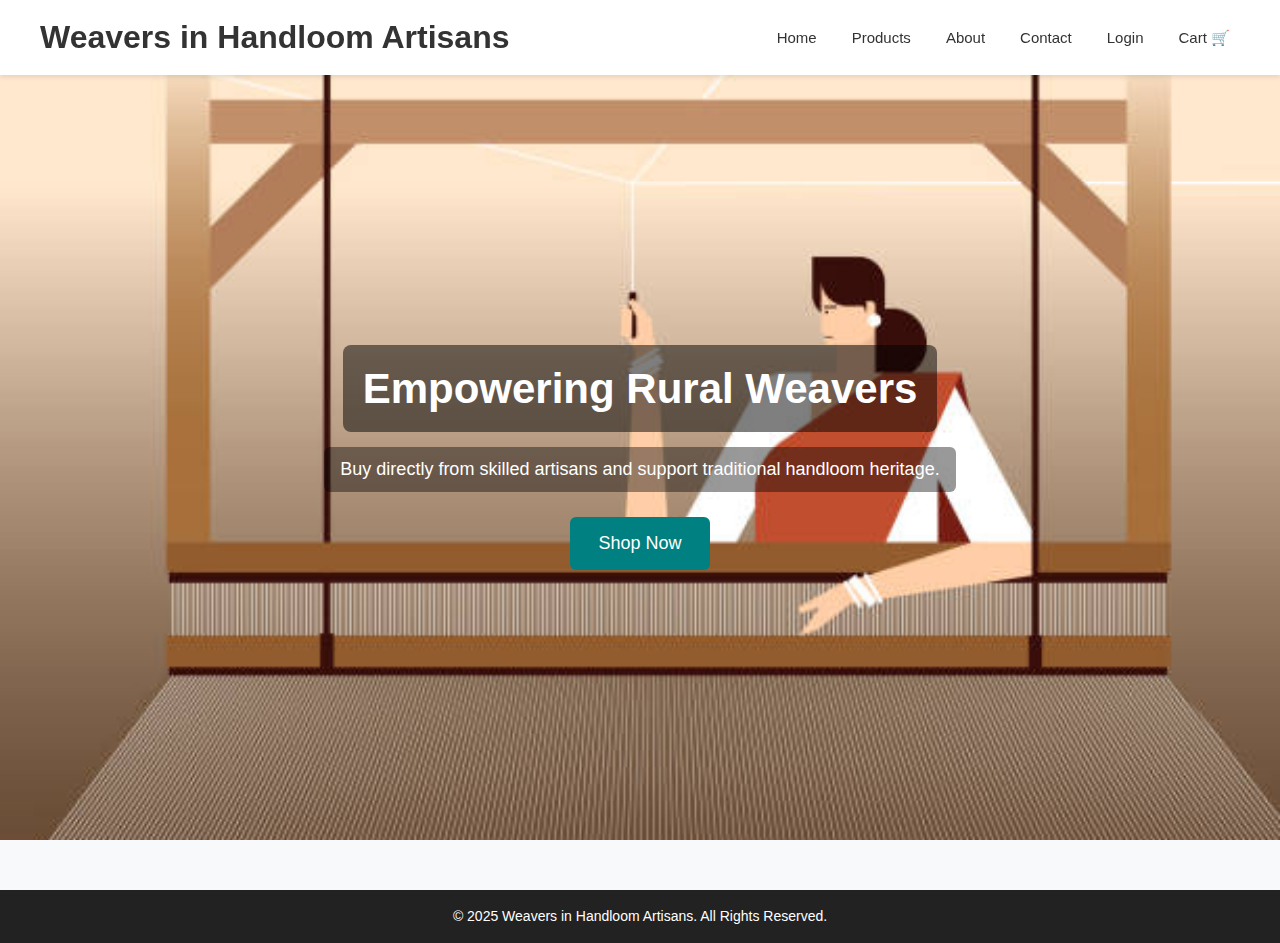
<file: index.html>
<!DOCTYPE html>
<html lang="en">
<head>
  <meta charset="UTF-8">
  <meta name="viewport" content="width=device-width, initial-scale=1.0">
  <title>Weavers in Handloom Artisans</title>
  <link rel="stylesheet" href="assets/css/style.css">
  
</head>
<body>
  <header>
    <h1>Weavers in Handloom Artisans</h1>
    <nav>
      <ul>
        <li><a href="index.html">Home</a></li>
        <li><a href="products.html">Products</a></li>
        <li><a href="about.html">About</a></li>
        <li><a href="contact.html">Contact</a></li>
        <li><a href="login.html">Login</a></li>
        <li><a href="cart.php">Cart 🛒</a></li>

      </ul>
    </nav>
  </header>

  <section class="hero">
  <h2>Empowering Rural Weavers</h2>
  <p>Buy directly from skilled artisans and support traditional handloom heritage.</p>
  <a href="products.html" class="hero-btn">Shop Now</a>
  </section>


  <footer>
    <p>&copy; 2025 Weavers in Handloom Artisans. All Rights Reserved.</p>
  </footer>
  <script>
  // Check if user is logged in
  const isLoggedIn = localStorage.getItem("isLoggedIn");

  const loginBtn = document.querySelector('a[href="login.html"]');

  if (loginBtn) {
    if (isLoggedIn === "true") {
      // If logged in → show Logout button instead of Login
      loginBtn.textContent = "Logout";
      loginBtn.href = "#"; // disable old link

      loginBtn.addEventListener("click", () => {
        // Confirm logout
        if (confirm("Are you sure you want to logout?")) {
          localStorage.removeItem("isLoggedIn"); // clear login state
          alert("You have been logged out!");
          window.location.href = "login.html"; // ✅ Redirect to login page
        }
      });
    }
  }
</script>


</body>
</html>
</file>
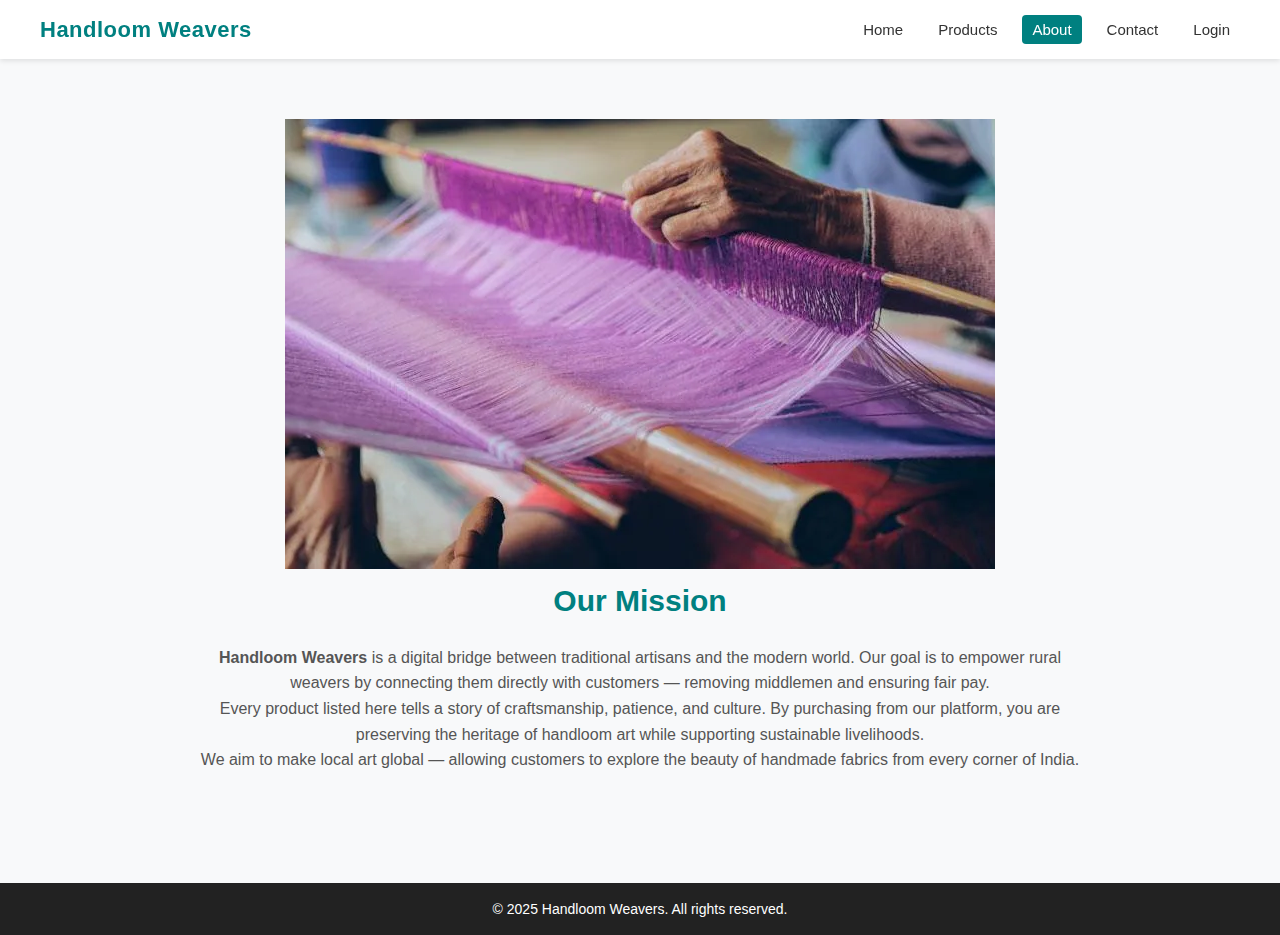
<file: about.html>
<!DOCTYPE html>
<html lang="en">
<head>
  <meta charset="UTF-8">
  <meta name="viewport" content="width=device-width, initial-scale=1.0">
  <title>About Us | Handloom Weavers</title>
  <link rel="stylesheet" href="assets/css/style.css">
</head>
<body>
  <!-- Header -->
  <header>
    <div class="logo">Handloom Weavers</div>
    <nav>
      <ul>
        <li><a href="index.html">Home</a></li>
        <li><a href="products.html">Products</a></li>
        <li><a href="about.html" class="active">About</a></li>
        <li><a href="contact.html">Contact</a></li>
        <li><a href="login.html" class="btn">Login</a></li>
      </ul>
    </nav>
  </header>

  <!-- About Section -->
  <section class="about-section">
    <div class="about-container">
      <div class="about-image">
        <img src="assets/images/weavers.png" alt="Rural Weavers">
      </div>
      <div class="about-text">
        <h2>Our Mission</h2>
        <p>
          <strong>Handloom Weavers</strong> is a digital bridge between traditional artisans and the modern world.
          Our goal is to empower rural weavers by connecting them directly with customers — removing middlemen and ensuring fair pay.
        </p>
        <p>
          Every product listed here tells a story of craftsmanship, patience, and culture. By purchasing from our platform,
          you are preserving the heritage of handloom art while supporting sustainable livelihoods.
        </p>
        <p>
          We aim to make local art global — allowing customers to explore the beauty of handmade fabrics from every corner of India.
        </p>
      </div>
    </div>
  </section>

  <!-- Footer -->
  <footer>
    <p>© 2025 Handloom Weavers. All rights reserved.</p>
  </footer>
  <script>
  // Check if user is logged in
  const isLoggedIn = localStorage.getItem("isLoggedIn");

  const loginBtn = document.querySelector('a[href="login.html"]');

  if (loginBtn) {
    if (isLoggedIn === "true") {
      // If logged in → show Logout button instead of Login
      loginBtn.textContent = "Logout";
      loginBtn.href = "#"; // disable old link

      loginBtn.addEventListener("click", () => {
        // Confirm logout
        if (confirm("Are you sure you want to logout?")) {
          localStorage.removeItem("isLoggedIn"); // clear login state
          alert("You have been logged out!");
          window.location.href = "login.html"; // ✅ Redirect to login page
        }
      });
    }
  }
</script>

</body>
</html>
</file>
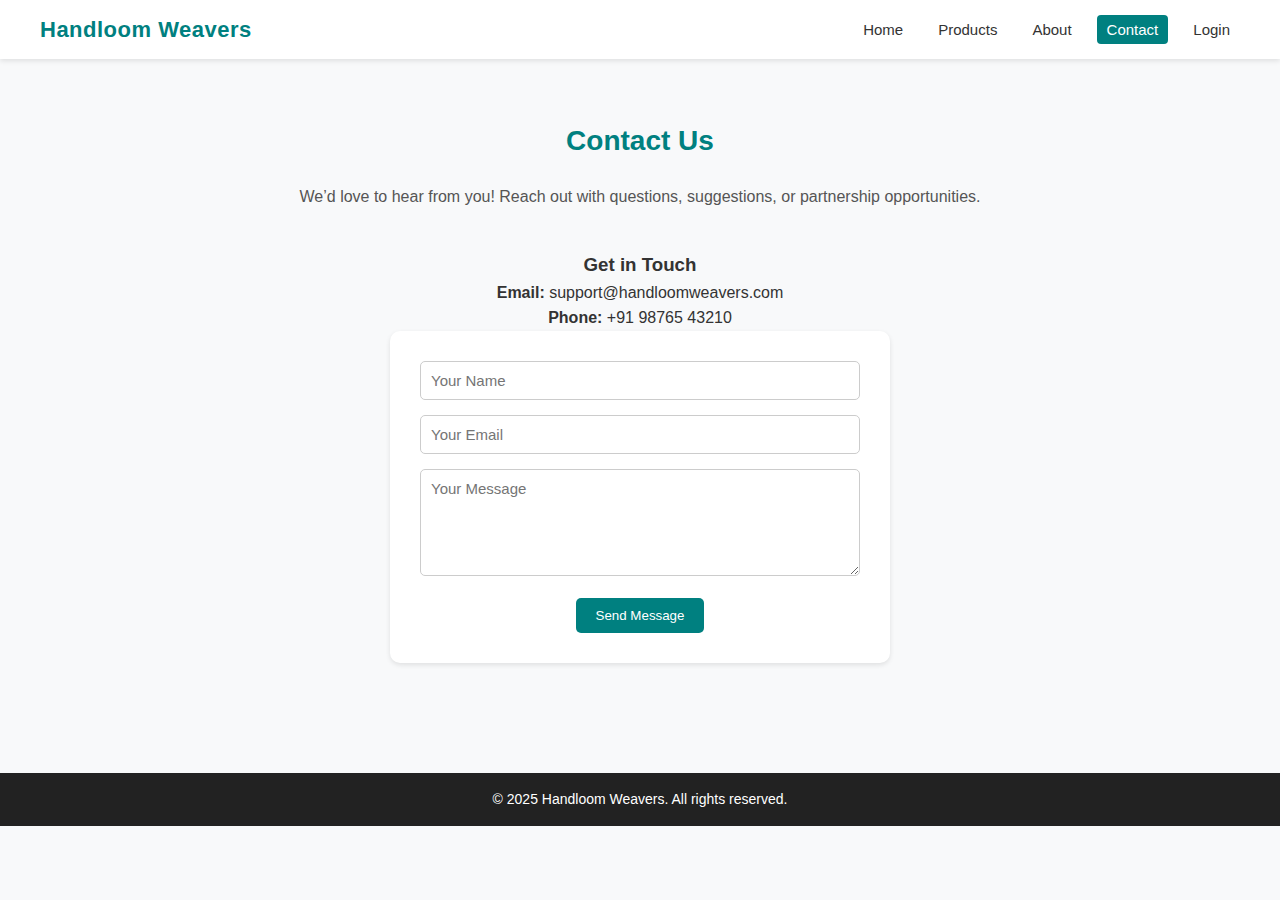
<file: contact.html>
<!DOCTYPE html>
<html lang="en">
<head>
  <meta charset="UTF-8">
  <meta name="viewport" content="width=device-width, initial-scale=1.0">
  <title>Contact Us | Handloom Weavers</title>
  <link rel="stylesheet" href="assets/css/style.css">
</head>
<body>
  <!-- Header -->
  <header>
    <div class="logo">Handloom Weavers</div>
    <nav>
      <ul>
        <li><a href="index.html">Home</a></li>
        <li><a href="products.html">Products</a></li>
        <li><a href="about.html">About</a></li>
        <li><a href="contact.html" class="active">Contact</a></li>
        <li><a href="login.html" class="btn">Login</a></li>
      </ul>
    </nav>
  </header>

  <!-- Contact Section -->
  <section class="contact-section">
    <h2>Contact Us</h2>
    <p class="section-desc">We’d love to hear from you! Reach out with questions, suggestions, or partnership opportunities.</p>

    <div class="contact-container">
      <div class="contact-info">
        <h3>Get in Touch</h3>
        <p><strong>Email:</strong> support@handloomweavers.com</p>
        <p><strong>Phone:</strong> +91 98765 43210</p>
        
      </div>

      <form class="contact-form" action="backend/contact_form.php" method="POST">
        <input type="text" name="name" placeholder="Your Name" required>
        <input type="email" name="email" placeholder="Your Email" required>
        <textarea name="message" rows="5" placeholder="Your Message" required></textarea>
        <button type="submit">Send Message</button>
      </form>
    </div>
  </section>

  <!-- Footer -->
  <footer>
    <p>© 2025 Handloom Weavers. All rights reserved.</p>
  </footer>
  <script>
  // Check if user is logged in
  const isLoggedIn = localStorage.getItem("isLoggedIn");

  const loginBtn = document.querySelector('a[href="login.html"]');

  if (loginBtn) {
    if (isLoggedIn === "true") {
      // If logged in → show Logout button instead of Login
      loginBtn.textContent = "Logout";
      loginBtn.href = "#"; // disable old link

      loginBtn.addEventListener("click", () => {
        // Confirm logout
        if (confirm("Are you sure you want to logout?")) {
          localStorage.removeItem("isLoggedIn"); // clear login state
          alert("You have been logged out!");
          window.location.href = "login.html"; // ✅ Redirect to login page
        }
      });
    }
  }
</script>

</body>
</html>
</file>
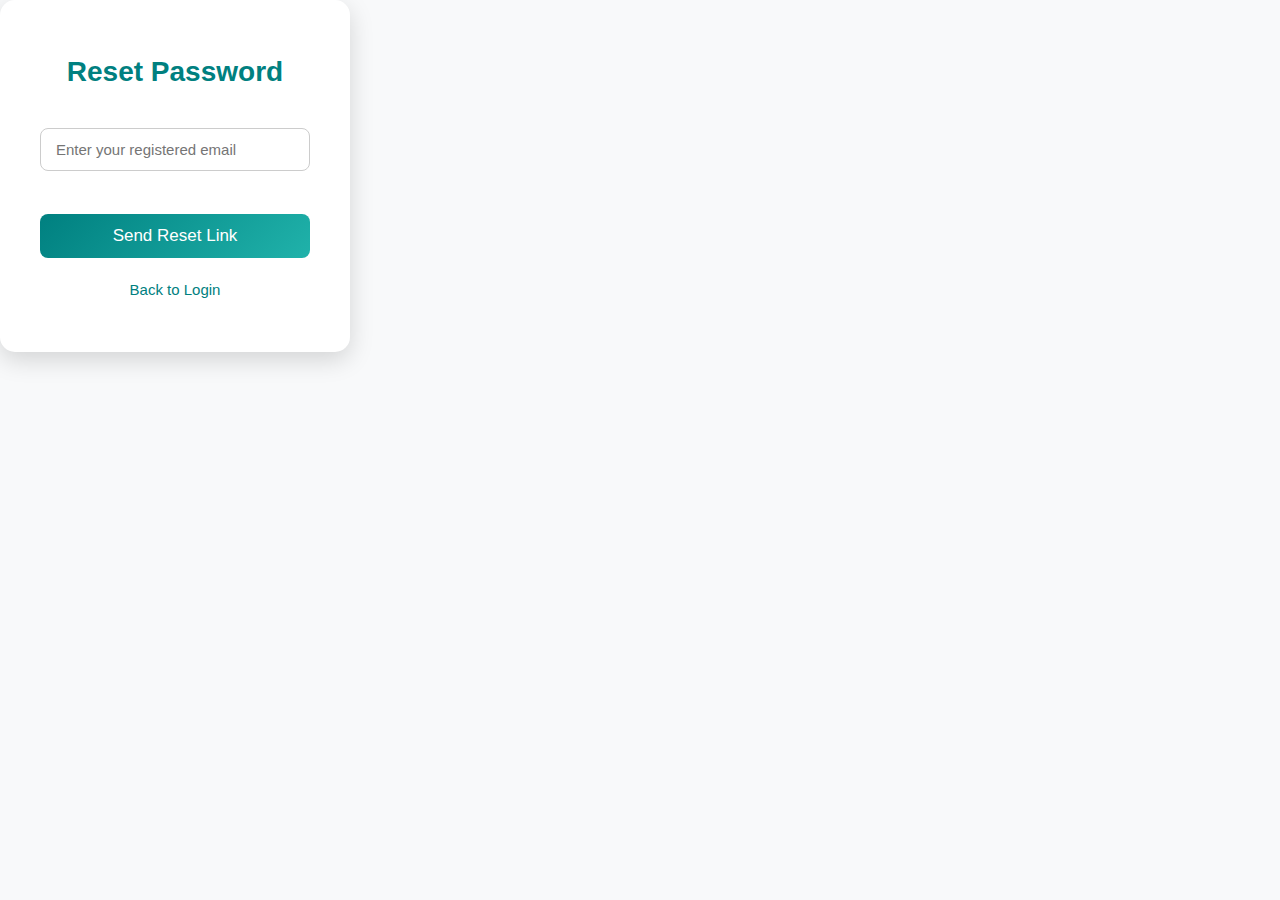
<file: forgot_password.html>
<!DOCTYPE html>
<html>
<head>
  <meta charset="UTF-8">
  <title>Forgot Password - Handloom Weavers</title>
  <link rel="stylesheet" href="assets/css/style.css">
</head>
<body>
  <div class="form-container">
    <h2>Reset Password</h2>
    <form action="backend/reset_password.php" method="POST">
      <input type="email" name="email" placeholder="Enter your registered email" required><br><br>
      <button type="submit">Send Reset Link</button>
    </form>
    <p><a href="login.html">Back to Login</a></p>
  </div>
</body>
</html>
</file>
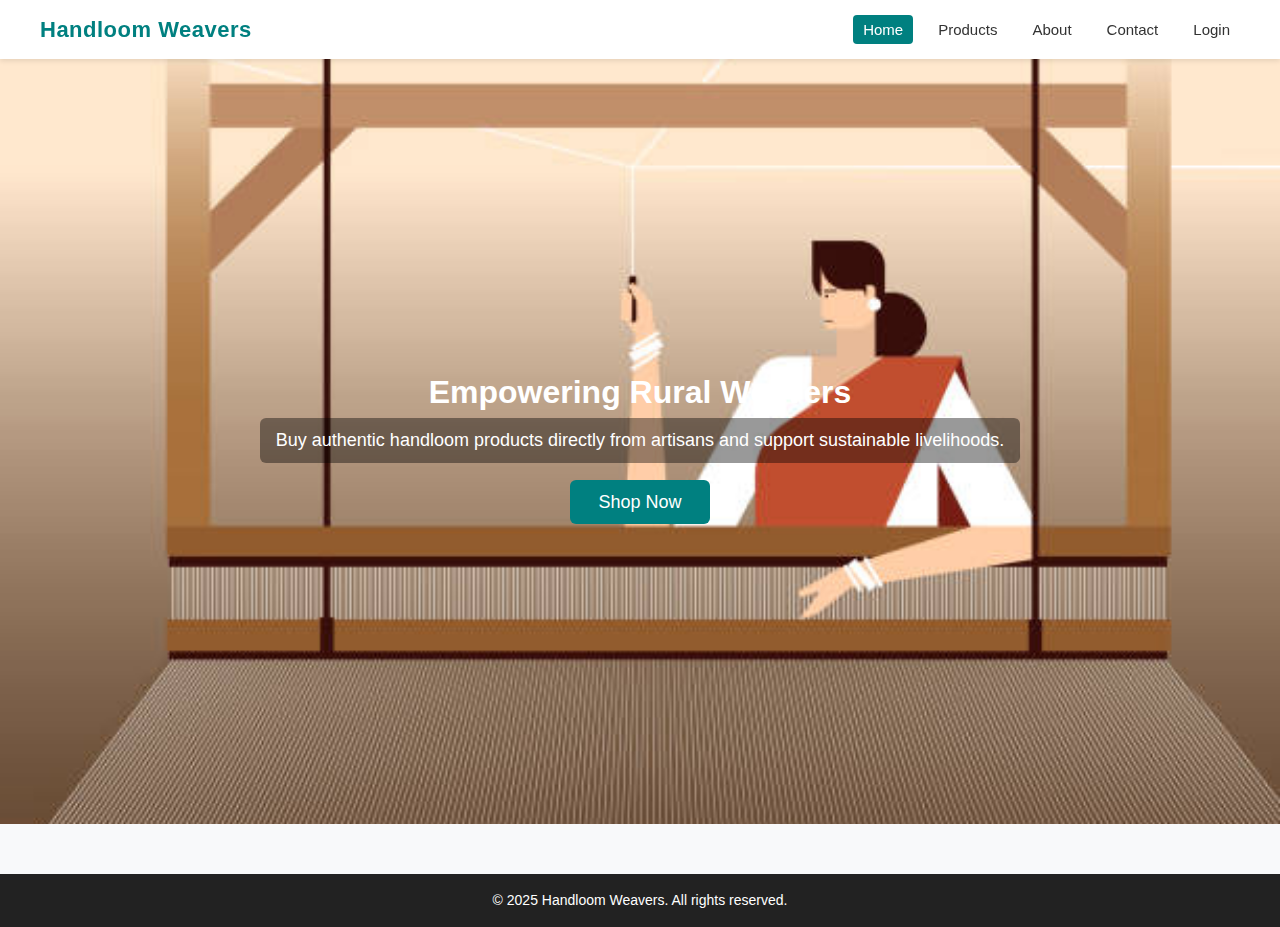
<file: home.html>
<!DOCTYPE html>
<html lang="en">
<head>
  <meta charset="UTF-8">
  <meta name="viewport" content="width=device-width, initial-scale=1.0">
  <title>Handloom Weavers | Home</title>
  <link rel="stylesheet" href="assets/css/style.css">
</head>
<body>
  <!-- Navigation Bar -->
  <header>
    <div class="logo">Handloom Weavers</div>
    <nav>
      <ul>
        <li><a href="index.html" class="active">Home</a></li>
        <li><a href="products.html">Products</a></li>
        <li><a href="about.html">About</a></li>
        <li><a href="contact.html">Contact</a></li>
        <li><a href="login.html" class="btn">Login</a></li>
      </ul>
    </nav>
  </header>

  <!-- Hero Section -->
  <section class="hero">
    <div class="hero-content">
      <h1>Empowering Rural Weavers</h1>
      <p>Buy authentic handloom products directly from artisans and support sustainable livelihoods.</p>
      <a href="products.html" class="hero-btn">Shop Now</a>
    </div>
  </section>

  <!-- Footer -->
  <footer>
    <p>© 2025 Handloom Weavers. All rights reserved.</p>
  </footer>
</body>
</html>
</file>
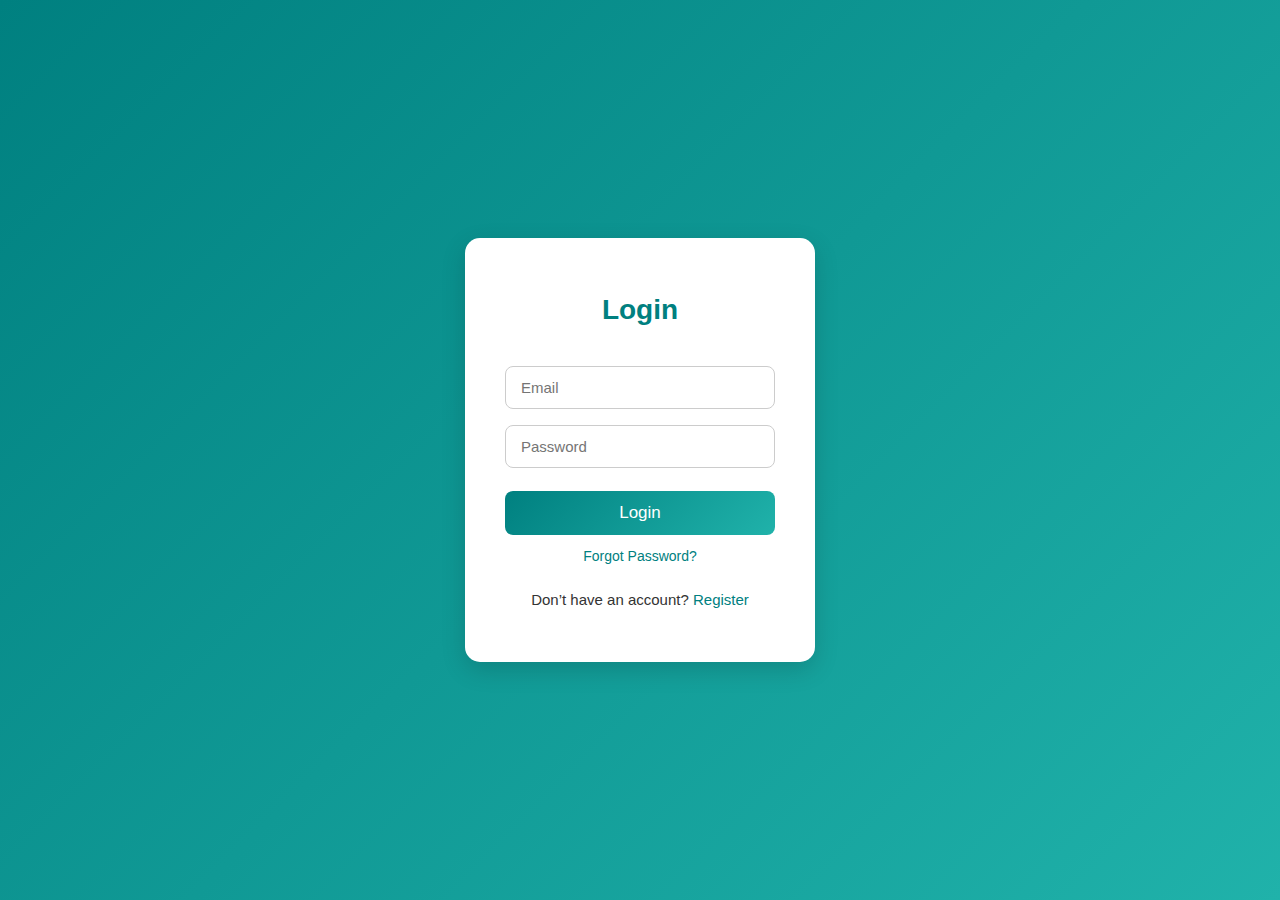
<file: login.html>
<!DOCTYPE html>
<html lang="en">
<head>
  <meta charset="UTF-8">
  <title>Login - Handloom Weavers</title>
  <link rel="stylesheet" href="assets/css/style.css">
  <style>
    /* Success popup */
    .success-popup {
      position: fixed;
      top: 20px;
      right: 20px;
      background: #2ecc71;
      color: #fff;
      padding: 12px 20px;
      border-radius: 8px;
      box-shadow: 0 4px 10px rgba(0, 0, 0, 0.2);
      font-weight: 600;
      opacity: 0;
      transform: translateY(-20px);
      transition: all 0.4s ease;
      z-index: 1000;
    }

    .success-popup.show {
      opacity: 1;
      transform: translateY(0);
    }

    /* Error message */
    .error-message {
      color: red;
      font-size: 14px;
      margin-top: 5px;
      text-align: left;
    }
  </style>
</head>
<body class="login-page">

  <div class="form-container">
    <h2>Login</h2>
    <form id="loginForm" action="backend/login.php" method="POST">
      <input type="email" id="email" name="email" placeholder="Email" required>
      <input type="password" id="password" name="password" placeholder="Password" required>
      <div id="error" class="error-message"></div>
      <button type="submit">Login</button>
    </form>
    <a href="#" class="forgot-link">Forgot Password?</a>
    <p>Don’t have an account? <a href="register.html">Register</a></p>
  </div>

  <!-- Success Popup -->
  <div id="successPopup" class="success-popup">✅ Login Successful! Redirecting...</div>

  <script>
    const form = document.getElementById("loginForm");
    const email = document.getElementById("email");
    const password = document.getElementById("password");
    const errorDiv = document.getElementById("error");
    const successPopup = document.getElementById("successPopup");

    form.addEventListener("submit", function(e) {
      e.preventDefault();
      errorDiv.textContent = ""; 
      let valid = true;

      // Simple validation
      if (email.value.trim() === "" || password.value.trim() === "") {
        errorDiv.textContent = "Please fill in all fields.";
        valid = false;
      }

      // Email format
      const emailPattern = /^[^ ]+@[^ ]+\.[a-z]{2,3}$/;
      if (!email.value.match(emailPattern)) {
        errorDiv.textContent = "Enter a valid email address.";
        valid = false;
      }

      // Password length
      if (password.value.length < 6) {
        errorDiv.textContent = "Password must be at least 6 characters.";
        valid = false;
      }

      if (valid) {
        showSuccessPopup();
        form.reset();
      }
    });

    function showSuccessPopup() {
      successPopup.classList.add("show");
      // Redirect to home page after 2 seconds
     setTimeout(() => {
      successPopup.classList.remove("show");
      localStorage.setItem("isLoggedIn", "true"); // ✅ Save login state
      window.location.href = "index.html";
    }, 2000);
  }
  </script>
</body>
</html>
</file>
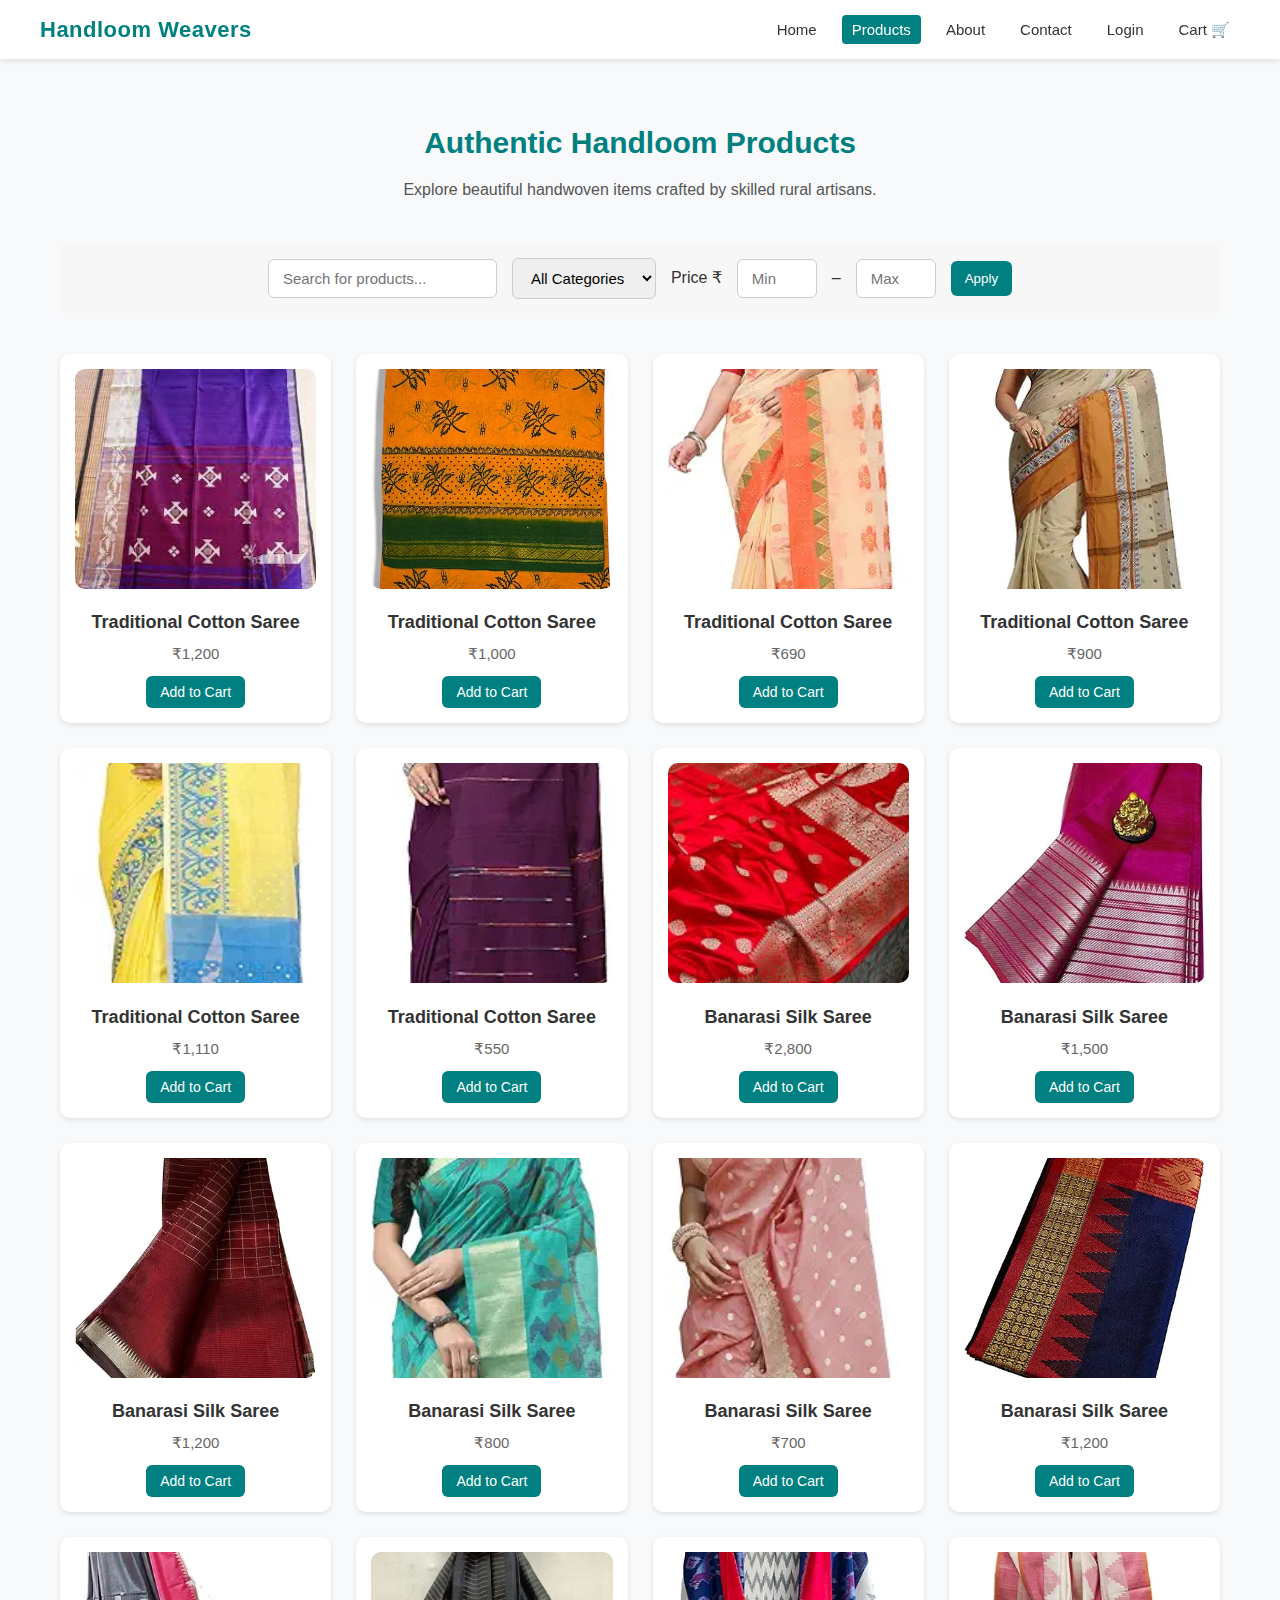
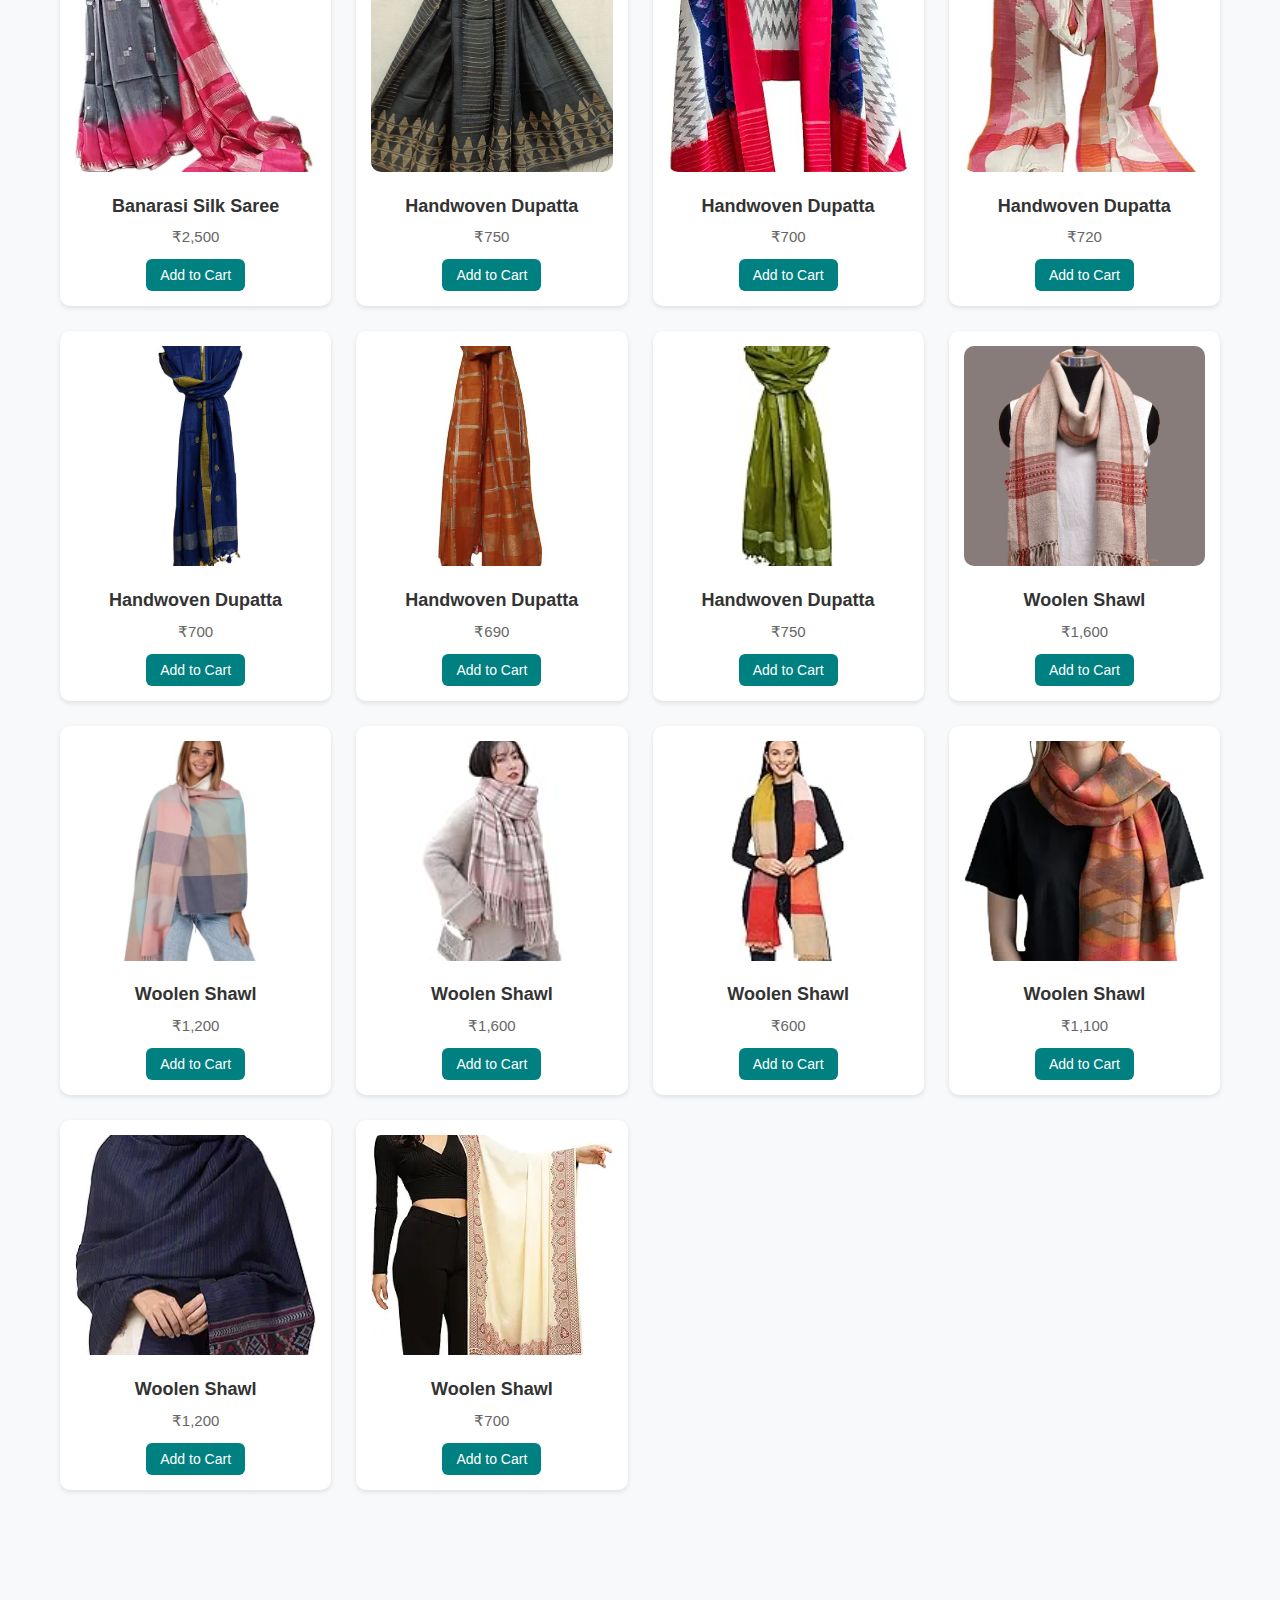
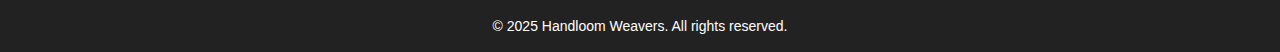
<file: products.html>
<!DOCTYPE html>
<html lang="en">
<head>
  <meta charset="UTF-8">
  <meta name="viewport" content="width=device-width, initial-scale=1.0">
  <title>Our Products | Handloom Weavers</title>
  <link rel="stylesheet" href="assets/css/style.css">
  <style>
    /* ===== Search & Filter Section ===== */
    .filter-section {
      display: flex;
      flex-wrap: wrap;
      justify-content: center;
      align-items: center;
      gap: 15px;
      margin-bottom: 40px;
      background-color: #f7f7f7;
      padding: 15px;
      border-radius: 8px;
    }

    .filter-section input[type="text"],
    .filter-section select,
    .filter-section input[type="number"] {
      padding: 10px 14px;
      border: 1px solid #ccc;
      border-radius: 6px;
      font-size: 15px;
      outline: none;
      transition: all 0.3s ease;
    }

    .filter-section input:focus,
    .filter-section select:focus {
      border-color: #008080;
      box-shadow: 0 0 5px rgba(0, 128, 128, 0.3);
    }

    .filter-section label {
      font-weight: 500;
      color: #333;
    }

    .no-results {
      text-align: center;
      color: #555;
      font-size: 16px;
      margin-top: 20px;
      display: none;
    }
  </style>
</head>
<body>
  <!-- Header -->
  <header>
    <div class="logo">Handloom Weavers</div>
    <nav>
      <ul>
        <li><a href="index.html">Home</a></li>
        <li><a href="products.html" class="active">Products</a></li>
        <li><a href="about.html">About</a></li>
        <li><a href="contact.html">Contact</a></li>
        <li><a href="login.html" class="btn">Login</a></li>
        <li><a href="cart.php">Cart 🛒</a></li>

      </ul>
    </nav>
  </header>

  <!-- Products Section -->
  <section class="products-section">
    <h2>Authentic Handloom Products</h2>
    <p class="section-desc">Explore beautiful handwoven items crafted by skilled rural artisans.</p>

    <!-- 🔍 Search + Filter -->
    <div class="filter-section">
      <input type="text" id="searchInput" placeholder="Search for products...">

      <select id="categoryFilter">
        <option value="all">All Categories</option>
        <option value="saree">Sarees</option>
        <option value="dupatta">Dupattas</option>
        <option value="shawl">Shawls</option>
      </select>

      <label for="minPrice">Price ₹</label>
      <input type="number" id="minPrice" placeholder="Min" min="0" style="width:80px;">
      <span>–</span>
      <input type="number" id="maxPrice" placeholder="Max" min="0" style="width:80px;">
      <button id="filterBtn" style="padding:10px 14px; background:#008080; color:#fff; border:none; border-radius:6px; cursor:pointer;">Apply</button>
    </div>

    <!-- 🧶 Product Cards -->
    <div class="product-grid" id="productGrid">
      <div class="product-card" data-category="saree" data-price="1200">
        <img src="assets/images/saree1.jpeg" alt="Handloom Saree">
        <h3>Traditional Cotton Saree</h3>
        <p>₹1,200</p>
        <form action="backend/add_to_cart.php" method="POST">
          <input type="hidden" name="product_name" value="Traditional Cotton Saree">
          <input type="hidden" name="product_price" value="1200">
          <button type="submit">Add to Cart</button>
        </form>
      </div>
      <div class="product-card" data-category="saree" data-price="1200">
        <img src="assets/images/saree5.webp" alt="Handloom Saree">
        <h3>Traditional Cotton Saree</h3>
        <p>₹1,000</p>
        <form action="backend/add_to_cart.php" method="POST">
          <input type="hidden" name="product_name" value="Traditional Cotton Saree">
          <input type="hidden" name="product_price" value="1000">
          <button type="submit">Add to Cart</button>
        </form>
      </div>
      <div class="product-card" data-category="saree" data-price="750">
        <img src="assets/images/saree6.webp" alt="Handloom Saree">
        <h3>Traditional Cotton Saree</h3>
        <p>₹690</p>
        <form action="backend/add_to_cart.php" method="POST">
          <input type="hidden" name="product_name" value="Traditional Cotton Saree">
          <input type="hidden" name="product_price" value="690">
          <button type="submit">Add to Cart</button>
        </form>
      </div>
      <div class="product-card" data-category="saree" data-price="1200">
        <img src="assets/images/saree7.webp" alt="Handloom Saree">
        <h3>Traditional Cotton Saree</h3>
        <p>₹900</p>

        <form action="backend/add_to_cart.php" method="POST">
          <input type="hidden" name="product_name" value="Traditional Cotton Saree">
          <input type="hidden" name="product_price" value="900">
          <button type="submit">Add to Cart</button>
        </form>
      </div>
      <div class="product-card" data-category="saree" data-price="1200">
        <img src="assets/images/saree8.webp" alt="Handloom Saree">
        <h3>Traditional Cotton Saree</h3>
        <p>₹1,110</p>
        <form action="backend/add_to_cart.php" method="POST">
          <input type="hidden" name="product_name" value="Traditional Cotton Saree">
          <input type="hidden" name="product_price" value="1100">
          <button type="submit">Add to Cart</button>
        </form>
      </div>
      <div class="product-card" data-category="saree" data-price="750">
        <img src="assets/images/saree9.webp" alt="Handloom Saree">
        <h3>Traditional Cotton Saree</h3>
        <p>₹550</p>
        <form action="backend/add_to_cart.php" method="POST">
          <input type="hidden" name="product_name" value="Traditional Cotton Saree">
          <input type="hidden" name="product_price" value="550">
          <button type="submit">Add to Cart</button>
        </form>
      </div>

      <div class="product-card" data-category="saree" data-price="2800">
        <img src="assets/images/saree2.jpeg" alt="Silk Saree">
        <h3>Banarasi Silk Saree</h3>
        <p>₹2,800</p>
       <form action="backend/add_to_cart.php" method="POST">
          <input type="hidden" name="product_name" value="Banarasi Silk Saree">
          <input type="hidden" name="product_price" value="2800">
          <button type="submit">Add to Cart</button>
      </form>
      </div>
      <div class="product-card" data-category="saree" data-price="1800">
        <img src="assets/images/saree10.webp" alt="Silk Saree">
        <h3>Banarasi Silk Saree</h3>
        <p>₹1,500</p>
        <form action="backend/add_to_cart.php" method="POST">
          <input type="hidden" name="product_name" value="Banarasi Silk Saree">
          <input type="hidden" name="product_price" value="1500">
          <button type="submit">Add to Cart</button>
        </form>
      </div>
      <div class="product-card" data-category="saree" data-price="1200">
        <img src="assets/images/saree11.webp" alt="Silk Saree">
        <h3>Banarasi Silk Saree</h3>
        <p>₹1,200</p>
        <form action="backend/add_to_cart.php" method="POST">
          <input type="hidden" name="product_name" value="Banarasi Silk Saree">
          <input type="hidden" name="product_price" value="1200">
          <button type="submit">Add to Cart</button>
        </form>
      </div>
      <div class="product-card" data-category="saree" data-price="800">
        <img src="assets/images/saree12.webp" alt="Silk Saree">
        <h3>Banarasi Silk Saree</h3>
        <p>₹800</p>
        <form action="backend/add_to_cart.php" method="POST">
          <input type="hidden" name="product_name" value="Banarasi Silk Saree">
          <input type="hidden" name="product_price" value="800">
          <button type="submit">Add to Cart</button>
        </form>
      </div>
      <div class="product-card" data-category="saree" data-price="750">
        <img src="assets/images/saree13.webp" alt="Silk Saree">
        <h3>Banarasi Silk Saree</h3>
        <p>₹700</p>
        <form action="backend/add_to_cart.php" method="POST">
          <input type="hidden" name="product_name" value="Banarasi Silk Saree">
          <input type="hidden" name="product_price" value="700">
          <button type="submit">Add to Cart</button>
        </form>
      </div>
      <div class="product-card" data-category="saree" data-price="1200">
        <img src="assets/images/saree14.webp" alt="Silk Saree">
        <h3>Banarasi Silk Saree</h3>
        <p>₹1,200</p>
        <form action="backend/add_to_cart.php" method="POST">
          <input type="hidden" name="product_name" value="Banarasi Silk Saree">
          <input type="hidden" name="product_price" value="1200">
          <button type="submit">Add to Cart</button>
        </form>
      </div>
      <div class="product-card" data-category="saree" data-price="2800">
        <img src="assets/images/saree15.webp" alt="Silk Saree">
        <h3>Banarasi Silk Saree</h3>
        <p>₹2,500</p>
        <form action="backend/add_to_cart.php" method="POST">
          <input type="hidden" name="product_name" value="Banarasi Silk Saree">
          <input type="hidden" name="product_price" value="2500">
          <button type="submit">Add to Cart</button>
        </form>
      </div>

      <div class="product-card" data-category="dupatta" data-price="750">
        <img src="assets/images/saree3.webp" alt="Dupatta">
        <h3>Handwoven Dupatta</h3>
        <p>₹750</p>
        <form action="backend/add_to_cart.php" method="POST">
          <input type="hidden" name="product_name" value="Handwoven Dupatta">
          <input type="hidden" name="product_price" value="750">
          <button type="submit">Add to Cart</button>
        </form>
      </div>
      <div class="product-card" data-category="dupatta" data-price="750">
        <img src="assets/images/saree16.webp" alt="Dupatta">
        <h3>Handwoven Dupatta</h3>
        <p>₹700</p>
        <form action="backend/add_to_cart.php" method="POST">
          <input type="hidden" name="product_name" value="Handwoven Dupatta">
          <input type="hidden" name="product_price" value="700">
          <button type="submit">Add to Cart</button>
        </form>
      </div>
      <div class="product-card" data-category="dupatta" data-price="750">
        <img src="assets/images/saree17.webp" alt="Dupatta">
        <h3>Handwoven Dupatta</h3>
        <p>₹720</p>
        <form action="backend/add_to_cart.php" method="POST">
          <input type="hidden" name="product_name" value="Handwoven Dupatta">
          <input type="hidden" name="product_price" value="720">
          <button type="submit">Add to Cart</button>
        </form>
      </div>
      <div class="product-card" data-category="dupatta" data-price="750">
        <img src="assets/images/saree18.jpg" alt="Dupatta">
        <h3>Handwoven Dupatta</h3>
        <p>₹700</p>
        <form action="backend/add_to_cart.php" method="POST">
          <input type="hidden" name="product_name" value="Handwoven Dupatta">
          <input type="hidden" name="product_price" value="700">
          <button type="submit">Add to Cart</button>
        </form>
      </div>
      <div class="product-card" data-category="dupatta" data-price="750">
        <img src="assets/images/saree19.jpg" alt="Dupatta">
        <h3>Handwoven Dupatta</h3>
        <p>₹690</p>
        <form action="backend/add_to_cart.php" method="POST">
          <input type="hidden" name="product_name" value="Handwoven Dupatta">
          <input type="hidden" name="product_price" value="690">
          <button type="submit">Add to Cart</button>
        </form>
      </div>
      <div class="product-card" data-category="dupatta" data-price="750">
        <img src="assets/images/saree20.jpg" alt="Dupatta">
        <h3>Handwoven Dupatta</h3>
        <p>₹750</p>
        <form action="backend/add_to_cart.php" method="POST">
          <input type="hidden" name="product_name" value="Handwoven Dupatta">
          <input type="hidden" name="product_price" value="750">
          <button type="submit">Add to Cart</button>
        </form>
      </div>

      <div class="product-card" data-category="shawl" data-price="1600">
        <img src="assets/images/saree4.jpg" alt="Shawl">
        <h3>Woolen Shawl</h3>
        <p>₹1,600</p>
        <form action="backend/add_to_cart.php" method="POST">
          <input type="hidden" name="product_name" value="Woolen Shawl">
          <input type="hidden" name="product_price" value="1600">
          <button type="submit">Add to Cart</button>
        </form>
      </div>
      <div class="product-card" data-category="shawl" data-price="1200">
        <img src="assets/images/saree21.jpg" alt="Shawl">
        <h3>Woolen Shawl</h3>
        <p>₹1,200</p>
        <form action="backend/add_to_cart.php" method="POST">
          <input type="hidden" name="product_name" value="Woolen Shawl">
          <input type="hidden" name="product_price" value="1200">
          <button type="submit">Add to Cart</button>
        </form>
      </div>
      <div class="product-card" data-category="shawl" data-price="1600">
        <img src="assets/images/saree22.jpg" alt="Shawl">
        <h3>Woolen Shawl</h3>
        <p>₹1,600</p>
        <form action="backend/add_to_cart.php" method="POST">
          <input type="hidden" name="product_name" value="Woolen Shawl">
          <input type="hidden" name="product_price" value="1600">
          <button type="submit">Add to Cart</button>
        </form>
      </div>
      <div class="product-card" data-category="shawl" data-price="750">
        <img src="assets/images/saree23.jpg" alt="Shawl">
        <h3>Woolen Shawl</h3>
        <p>₹600</p>
        <form action="backend/add_to_cart.php" method="POST">
          <input type="hidden" name="product_name" value="Woolen Shawl">
          <input type="hidden" name="product_price" value="600">
          <button type="submit">Add to Cart</button>
        </form>
      </div>
      <div class="product-card" data-category="shawl" data-price="1200">
        <img src="assets/images/saree24.webp" alt="Shawl">
        <h3>Woolen Shawl</h3>
        <p>₹1,100</p>
        <form action="backend/add_to_cart.php" method="POST">
          <input type="hidden" name="product_name" value="Woolen Shawl">
          <input type="hidden" name="product_price" value="1100">
          <button type="submit">Add to Cart</button>
        </form>
      </div>
      <div class="product-card" data-category="shawl" data-price="1200">
        <img src="assets/images/saree25.webp" alt="Shawl">
        <h3>Woolen Shawl</h3>
        <p>₹1,200</p>
        <form action="backend/add_to_cart.php" method="POST">
          <input type="hidden" name="product_name" value="Woolen Shawl">
          <input type="hidden" name="product_price" value="1200">
          <button type="submit">Add to Cart</button>
        </form>
      </div>
      <div class="product-card" data-category="shawl" data-price="750">
        <img src="assets/images/saree26.webp" alt="Shawl">
        <h3>Woolen Shawl</h3>
        <p>₹700</p>
        <form action="backend/add_to_cart.php" method="POST">
          <input type="hidden" name="product_name" value="Woolen Shawl">
          <input type="hidden" name="product_price" value="700">
          <button type="submit">Add to Cart</button>
        </form>
      </div>
    </div>

    <p id="noResults" class="no-results">No products found.</p>
  </section>

  <!-- Footer -->
  <footer>
    <p>© 2025 Handloom Weavers. All rights reserved.</p>
  </footer>

  <!-- 🔍 JS for Search + Filters + Login -->
  <script>
    const searchInput = document.getElementById("searchInput");
    const categoryFilter = document.getElementById("categoryFilter");
    const minPrice = document.getElementById("minPrice");
    const maxPrice = document.getElementById("maxPrice");
    const filterBtn = document.getElementById("filterBtn");
    const products = document.querySelectorAll(".product-card");
    const noResults = document.getElementById("noResults");

    function filterProducts() {
      const searchText = searchInput.value.toLowerCase();
      const selectedCategory = categoryFilter.value;
      const min = parseInt(minPrice.value) || 0;
      const max = parseInt(maxPrice.value) || Infinity;
      let visibleCount = 0;

      products.forEach(product => {
        const title = product.querySelector("h3").textContent.toLowerCase();
        const category = product.getAttribute("data-category");
        const price = parseInt(product.getAttribute("data-price"));

        const matchesSearch = title.includes(searchText);
        const matchesCategory = selectedCategory === "all" || category === selectedCategory;
        const matchesPrice = price >= min && price <= max;

        if (matchesSearch && matchesCategory && matchesPrice) {
          product.style.display = "block";
          visibleCount++;
        } else {
          product.style.display = "none";
        }
      });

      noResults.style.display = visibleCount === 0 ? "block" : "none";
    }

    searchInput.addEventListener("input", filterProducts);
    categoryFilter.addEventListener("change", filterProducts);
    filterBtn.addEventListener("click", filterProducts);

    // 🔐 Login/Logout Logic
    const isLoggedIn = localStorage.getItem("isLoggedIn");
    const loginBtn = document.querySelector('a[href="login.html"]');

    if (loginBtn) {
      if (isLoggedIn === "true") {
        loginBtn.textContent = "Logout";
        loginBtn.href = "#";
        loginBtn.addEventListener("click", () => {
          if (confirm("Are you sure you want to logout?")) {
            localStorage.removeItem("isLoggedIn");
            alert("You have been logged out!");
            window.location.href = "login.html";
          }
        });
      }
    }
  </script>
</body>
</html>
</file>
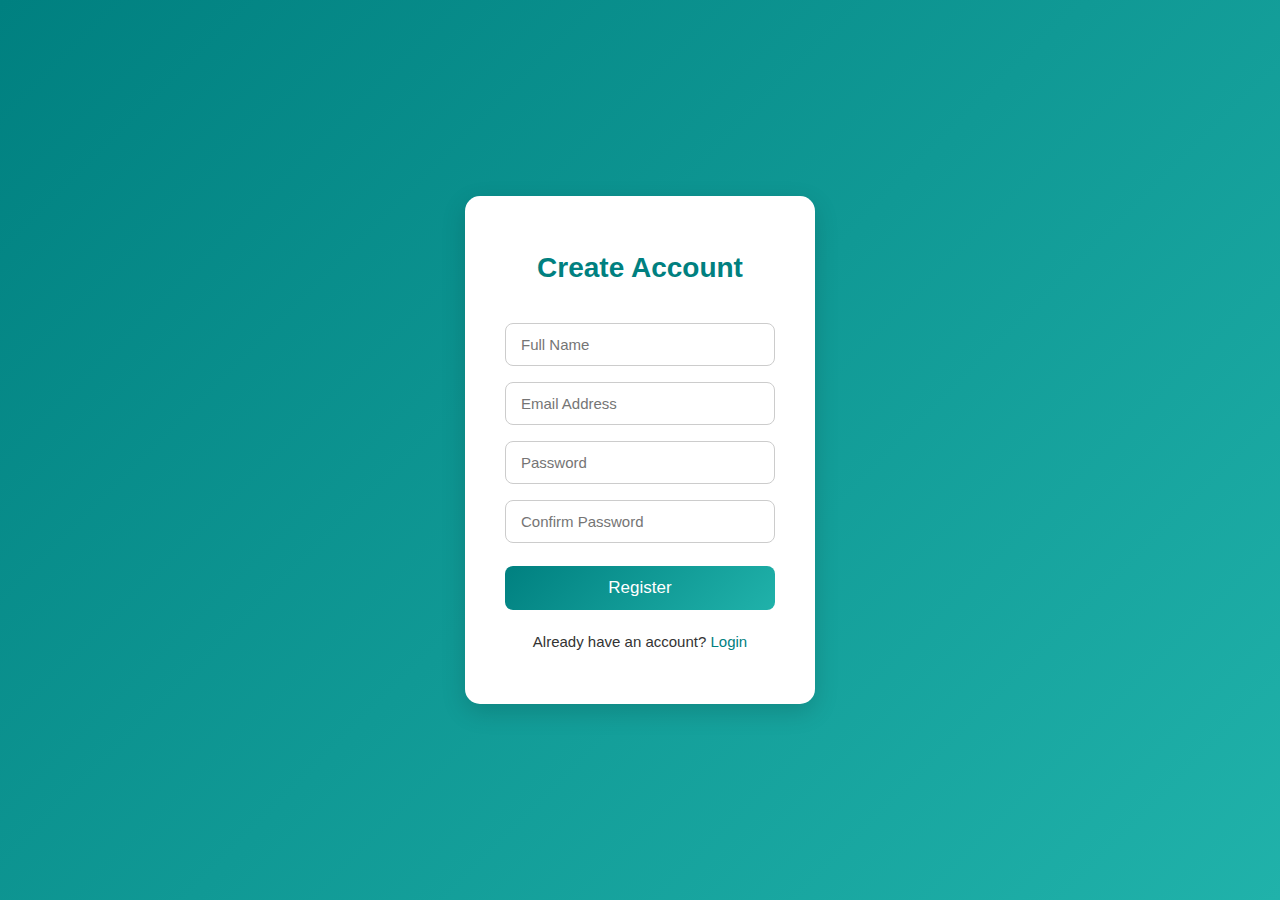
<file: register.html>
<!DOCTYPE html>
<html lang="en">
<head>
  <meta charset="UTF-8">
  <title>Register - Handloom Weavers</title>
  <link rel="stylesheet" href="assets/css/style.css">
  <style>
    /* Error message */
    .error-message {
      color: red;
      font-size: 14px;
      margin-top: 5px;
      text-align: left;
    }

    /* Success popup */
    .success-popup {
      position: fixed;
      top: 20px;
      right: 20px;
      background: #2ecc71;
      color: #fff;
      padding: 12px 20px;
      border-radius: 8px;
      box-shadow: 0 4px 10px rgba(0, 0, 0, 0.2);
      font-weight: 600;
      opacity: 0;
      transform: translateY(-20px);
      transition: all 0.4s ease;
      z-index: 1000;
    }

    .success-popup.show {
      opacity: 1;
      transform: translateY(0);
    }
  </style>
</head>
<body class="login-page">

  <div class="form-container">
    <h2>Create Account</h2>
    <form id="registerForm" action="backend/register.php" method="POST">
      <input type="text" name="name" placeholder="Full Name" required>
      <input type="email" id="email" name="email" placeholder="Email Address" required>
      <input type="password" id="password" name="password" placeholder="Password" required>
      <input type="password" id="confirm_password" name="confirm_password" placeholder="Confirm Password" required>
      <div id="error" class="error-message"></div>
      <button type="submit">Register</button>
    </form>
    <p>Already have an account? <a href="login.html">Login</a></p>
  </div>

  <!-- Success Popup -->
  <div id="successPopup" class="success-popup">✅ Registration Successful! Redirecting...</div>

  <script>
    const form = document.getElementById("registerForm");
    const password = document.getElementById("password");
    const confirmPassword = document.getElementById("confirm_password");
    const email = document.getElementById("email");
    const errorDiv = document.getElementById("error");
    const successPopup = document.getElementById("successPopup");

    form.addEventListener("submit", function(e) {
      e.preventDefault();
      errorDiv.textContent = ""; 
      let valid = true;

      // Email format check
      const emailPattern = /^[^ ]+@[^ ]+\.[a-z]{2,3}$/;
      if (!email.value.match(emailPattern)) {
        errorDiv.textContent = "Please enter a valid email address.";
        email.style.borderColor = "red";
        valid = false;
      } else {
        email.style.borderColor = "#ccc";
      }

      // Password length
      if (password.value.length < 6) {
        errorDiv.textContent = "Password must be at least 6 characters long.";
        password.style.borderColor = "red";
        valid = false;
      } else {
        password.style.borderColor = "#ccc";
      }

      // Confirm password check
      if (password.value !== confirmPassword.value) {
        errorDiv.textContent = "Passwords do not match!";
        confirmPassword.style.borderColor = "red";
        valid = false;
      } else {
        confirmPassword.style.borderColor = "#ccc";
      }

      if (valid) {
        showSuccessPopup();
        form.reset();
      }
    });

    function showSuccessPopup() {
      successPopup.classList.add("show");
      // Wait 2 seconds, then redirect
      setTimeout(() => {
        successPopup.classList.remove("show");
        window.location.href = "login.html";
      }, 2000);
    }
  </script>
</body>
</html>
</file>
<file: assets/css/style.css>
/* ========== GLOBAL RESET ========== */
* {
  margin: 0;
  padding: 0;
  box-sizing: border-box;
  font-family: "Poppins", sans-serif;
}

body {
  background-color: #f8f9fa;
  color: #333;
  line-height: 1.6;
}

/* ========== HEADER & NAVBAR ========== */
header {
  background: #fff;
  display: flex;
  justify-content: space-between;
  align-items: center;
  padding: 12px 40px;
  box-shadow: 0 2px 5px rgba(0, 0, 0, 0.1);
  position: sticky;
  top: 0;
  z-index: 100;
}

.logo {
  font-size: 22px;
  font-weight: 600;
  color: #008080;
  letter-spacing: 0.5px;
}

nav ul {
  list-style: none;
  display: flex;
  align-items: center;
  gap: 15px;
}

nav a {
  text-decoration: none;
  color: #333;
  font-size: 15px;
  font-weight: 500;
  padding: 6px 10px;
  border-radius: 4px;
  transition: 0.3s;
}

nav a:hover,
nav a.active {
  color: #fff;
  background-color: #008080;
}

/* ========== HERO SECTION (HOME PAGE) ========== */
.hero {
  height: 85vh;
  background: url("../images/banner.jpg") center/cover no-repeat;
  display: flex;
  flex-direction: column;
  align-items: center;
  justify-content: center;
  color: #fff;
  text-align: center;
}

.hero h2 {
  font-size: 42px;
  margin-bottom: 15px;
  background-color: rgba(0, 0, 0, 0.5);
  padding: 10px 20px;
  border-radius: 8px;
}

.hero p {
  font-size: 18px;
  margin-bottom: 25px;
  background-color: rgba(0, 0, 0, 0.4);
  padding: 8px 16px;
  border-radius: 6px;
}

.hero-btn {
  background: #008080;
  color: #fff;
  padding: 12px 28px;
  border: none;
  border-radius: 6px;
  font-size: 18px;
  cursor: pointer;
  text-decoration: none;
  transition: 0.3s;
}

.hero-btn:hover {
  background: #006666;
}

/* ========== PRODUCTS SECTION ========== */
.products-section {
  padding: 60px;
  text-align: center;
}

.products-section h2 {
  color: #008080;
  font-size: 30px;
  margin-bottom: 10px;
}

.section-desc {
  color: #555;
  margin-bottom: 40px;
  font-size: 16px;
}

.product-grid {
  display: grid;
  grid-template-columns: repeat(auto-fit, minmax(230px, 1fr));
  gap: 25px;
}

.product-card {
  background: #fff;
  border-radius: 10px;
  box-shadow: 0 2px 5px rgba(0, 0, 0, 0.1);
  padding: 15px;
  transition: transform 0.3s, box-shadow 0.3s;
}

.product-card:hover {
  transform: translateY(-6px);
  box-shadow: 0 4px 10px rgba(0, 0, 0, 0.15);
}

.product-card img {
  width: 100%;
  height: 220px;
  object-fit: cover;
  border-radius: 10px;
}

.product-card h3 {
  margin-top: 12px;
  color: #333;
  font-size: 18px;
}

.product-card p {
  color: #666;
  font-size: 15px;
  margin: 5px 0 10px 0;
}

.product-card button {
  background-color: #008080;
  color: #fff;
  border: none;
  padding: 8px 14px;
  border-radius: 6px;
  cursor: pointer;
  font-size: 14px;
  transition: background-color 0.3s;
}

.product-card button:hover {
  background-color: #006666;
}

/* ========== ABOUT SECTION ========== */
.about-section {
  padding: 60px 100px;
  text-align: center;
}

.about-section h2 {
  font-size: 30px;
  color: #008080;
  margin-bottom: 20px;
}

.about-section p {
  font-size: 16px;
  color: #555;
  max-width: 900px;
  margin: 0 auto;
}

/* ========== CONTACT SECTION ========== */
.contact-section {
  padding: 60px 100px;
  text-align: center;
}

.contact-section h2 {
  color: #008080;
  font-size: 28px;
  margin-bottom: 20px;
}

.contact-form {
  max-width: 500px;
  margin: 0 auto;
  background: #fff;
  padding: 30px;
  border-radius: 10px;
  box-shadow: 0 2px 5px rgba(0,0,0,0.1);
}

.contact-form input,
.contact-form textarea {
  width: 100%;
  padding: 10px;
  margin-bottom: 15px;
  border: 1px solid #ccc;
  border-radius: 5px;
  font-size: 15px;
}

.contact-form button {
  background: #008080;
  color: #fff;
  border: none;
  padding: 10px 20px;
  border-radius: 5px;
  cursor: pointer;
  transition: background 0.3s;
}

.contact-form button:hover {
  background: #006666;
}

/* ========== LOGIN & REGISTER PAGE ========== */
body.login-page {
  background: linear-gradient(135deg, #008080, #20b2aa);
  display: flex;
  justify-content: center;
  align-items: center;
  height: 100vh;
}

.form-container {
  background: #fff;
  padding: 50px 40px;
  border-radius: 15px;
  box-shadow: 0 8px 25px rgba(0, 0, 0, 0.15);
  text-align: center;
  width: 350px;
  animation: fadeInUp 0.8s ease;
}

.form-container h2 {
  color: #008080;
  font-size: 28px;
  margin-bottom: 25px;
  font-weight: 600;
}

.form-container input {
  width: 100%;
  padding: 12px 15px;
  margin: 8px 0;
  border: 1.5px solid #ccc;
  border-radius: 8px;
  font-size: 15px;
  transition: all 0.3s ease;
}

.form-container input:focus {
  border-color: #008080;
  box-shadow: 0 0 6px rgba(0, 128, 128, 0.3);
  outline: none;
}

.form-container button {
  width: 100%;
  background: linear-gradient(135deg, #008080, #20b2aa);
  color: white;
  border: none;
  padding: 12px;
  margin-top: 10px;
  border-radius: 8px;
  font-size: 17px;
  font-weight: 500;
  cursor: pointer;
  transition: 0.3s ease;
}

.form-container button:hover {
  background: linear-gradient(135deg, #006666, #008080);
  transform: translateY(-2px);
  box-shadow: 0 4px 8px rgba(0, 128, 128, 0.4);
}

.form-container p {
  margin-top: 20px;
  font-size: 15px;
  color: #333;
}

.form-container a {
  color: #008080;
  text-decoration: none;
  font-weight: 500;
}

.form-container a:hover {
  color: #006666;
  text-decoration: underline;
}

.forgot-link {
  display: inline-block;
  margin-top: 10px;
  font-size: 14px;
  color: #008080;
  text-decoration: none;
  transition: 0.3s;
}

.forgot-link:hover {
  color: #006666;
  text-decoration: underline;
}

/* ========== MESSAGE BUTTON LINK ========== */
.btn-link {
  display: inline-block;
  margin-top: 20px;
  padding: 10px 25px;
  background: #008080;
  color: #fff;
  border-radius: 6px;
  text-decoration: none;
  font-weight: 500;
  transition: 0.3s ease;
}

.btn-link:hover {
  background-color: #006666;
}

/* ========== FOOTER ========== */
footer {
  background: #222;
  color: #fff;
  text-align: center;
  padding: 15px;
  font-size: 14px;
  margin-top: 50px;
}

/* ========== ANIMATIONS ========== */
@keyframes fadeInUp {
  from {
    transform: translateY(40px);
    opacity: 0;
  }
  to {
    transform: translateY(0);
    opacity: 1;
  }
}
</file>
